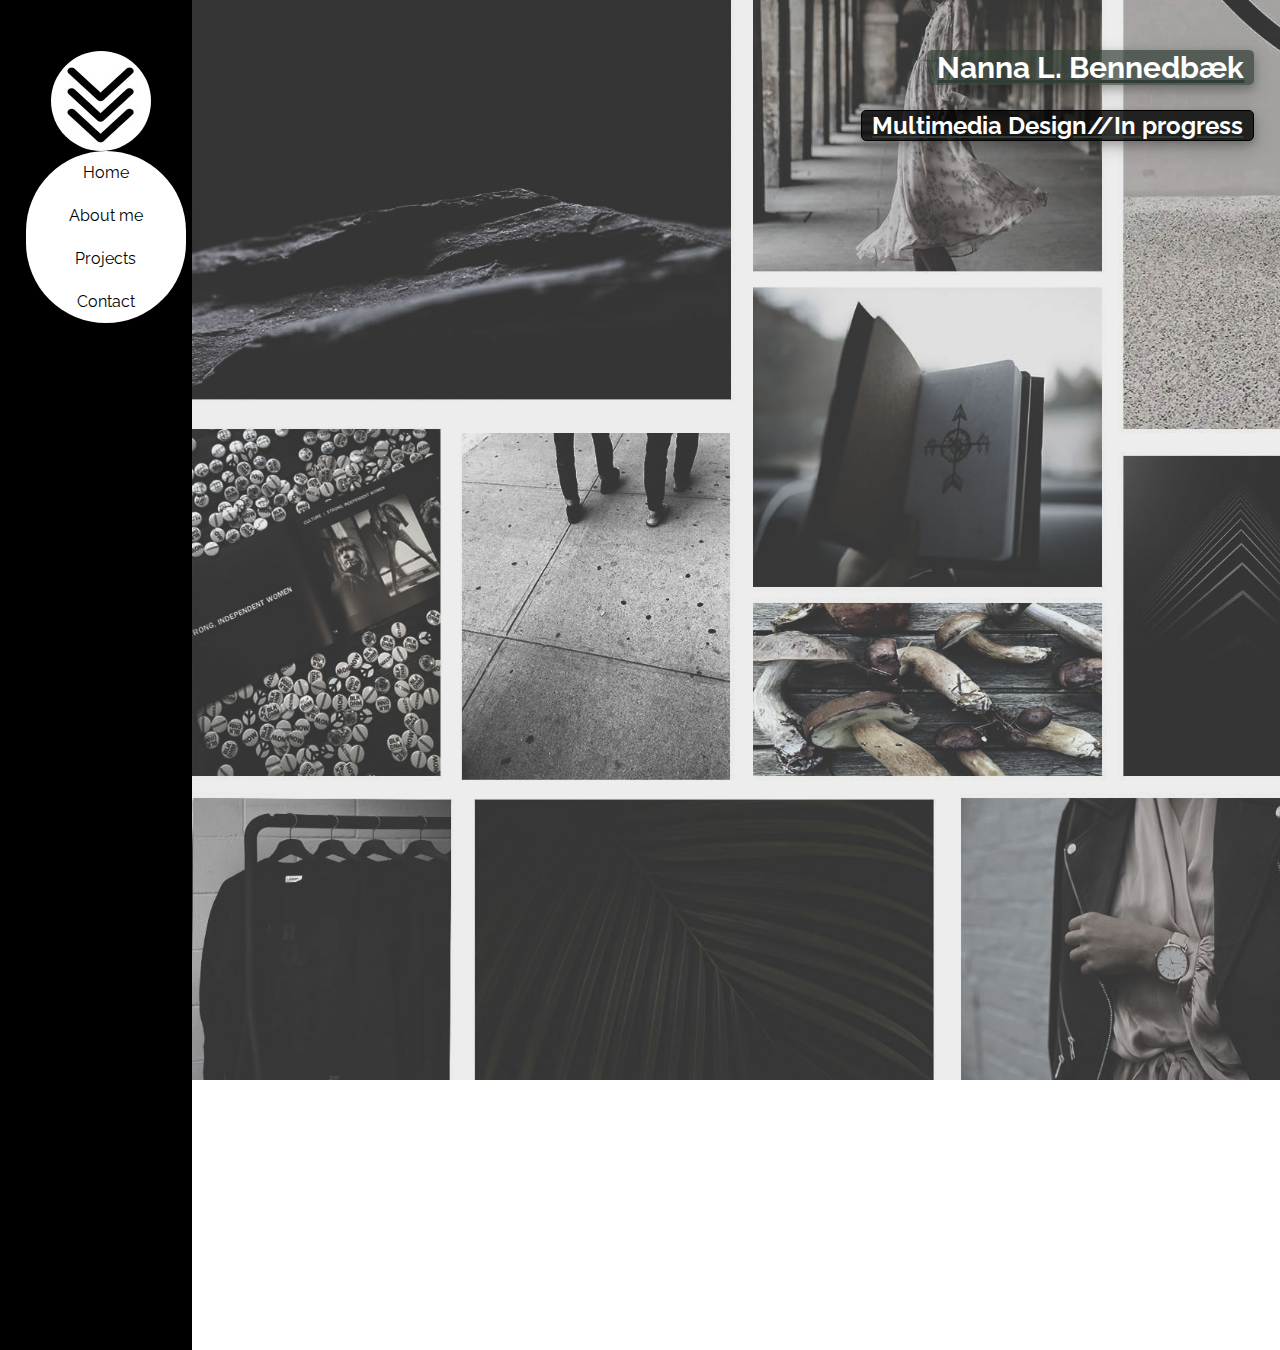
<file: index.html>
<!doctype html>
<html lang="en">
<head>
<meta charset="UTF-8">
<meta name="description" content="Nanna Lybæk Bennedbæk: Studying Multimedia Design. Producing images, graphics, video and websites. View more and reach out!">
<title>Nanna's portfolio</title>
<link href="styles/stylesheet.css" rel="stylesheet" type="text/css">
</head>

<body id="mainpaige">
<div id="container-left">
  <div class="dropdown">
    <button class="dropbtn" id="dropimg"></button>
    <div class="dropdown-content"> <a href="#">Home</a> <a href="pages/portfolio.aboutme.html">About me</a> <a href="pages/portfolio.projects.html">Projects</a> <a href="pages/portfolio.contact.html">Contact</a> </div>
  </div>
</div>
<div id="container-center-main">
  <div id="container-right-main">
    <header>
      <h2 id="name">Nanna L. Bennedbæk</h2>
      <h2 id="main-description">Multimedia Design//In progress</h2>
    </header>
  </div>
</div>
</body>
</html>
</file>
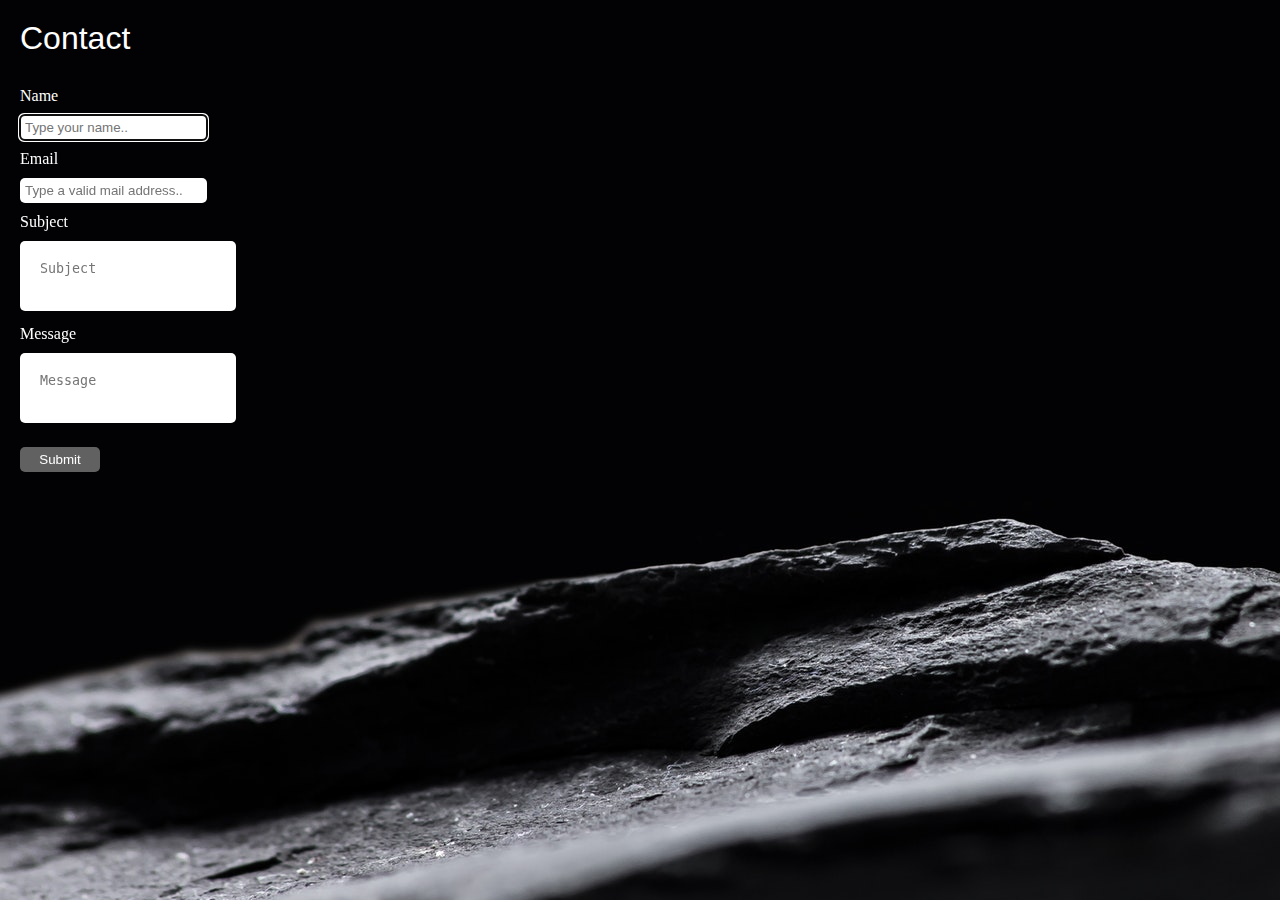
<file: portfolio.contact.html>
<!doctype html>
<html>
<head>
<meta charset="UTF-8">
<link rel="stylesheet" href="portfolio.stylesheet.css">
<title>Contact</title>
	<link rel="icon" type="image/png" href="images/linked-in-logo.jpg">
</head>

<body id="contact-page">
	<div id="container">
	 <div id="header">
		 <header>
		 <h1>Contact</h1>
		</header>
	</div>
<!--Main layout container-->

  <div id="main">
    <form action="mailto:nannalb@hotmail.com" method="post" enctype="text/plain">
      <p>
        <label>Name</label>
      </p>
      <p>
        <input type="text" name="name" placeholder="Type your name.." autofocus required>
      </p>
      <p>
        <label>Email</label>
      </p>
      <p>
        <input type="email" name="email" placeholder="Type a valid mail address.." autofocus required>
      </p>
      <p>
        <label>Subject</label>
      </p>
      <p>
        <textarea name="comment" placeholder="Subject"></textarea>
      </p>
      <p>
        <label>Message</label>
      </p>
      <p>
        <textarea name="comment" placeholder="Message"></textarea>
      </p>
      <input id="button" type="submit" value="Submit">
    </form>
  </div>
	</div>


	
	
	
	
	
<!--webform-->

</body>
</html>
</file>
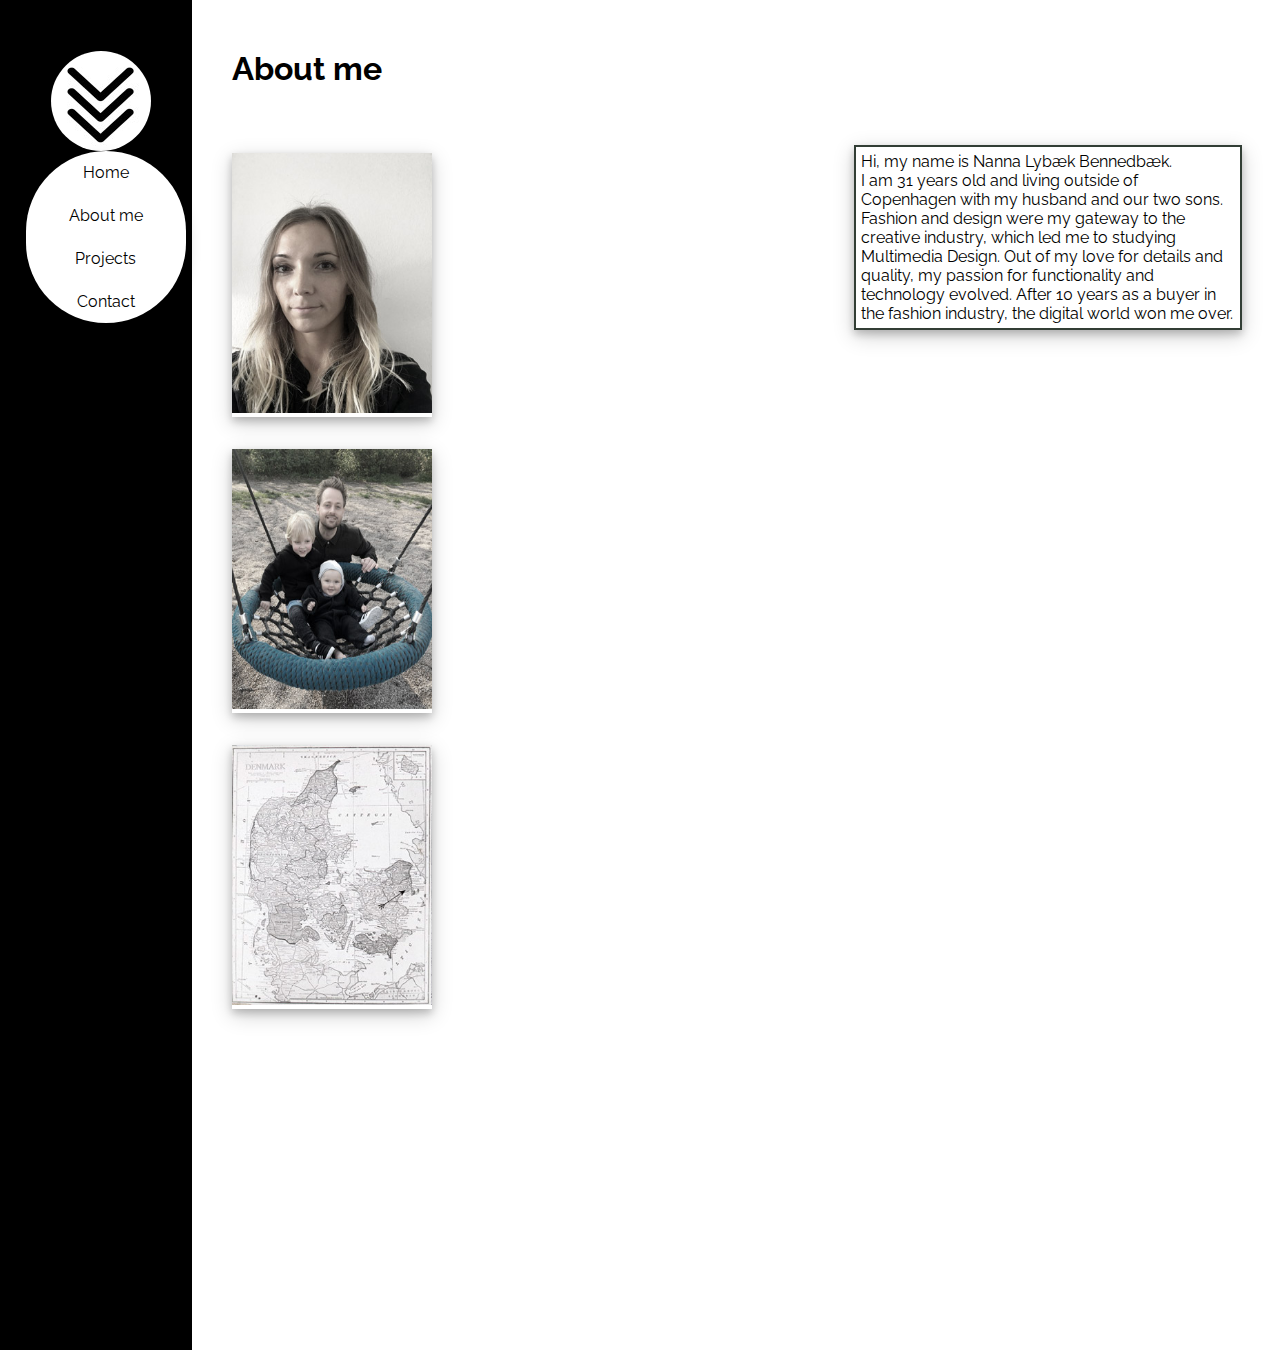
<file: pages/portfolio.aboutme.html>
<!doctype html>
<html lang="en">
<head>
<meta charset="UTF-8">
<title>About me</title>
<link href="../styles/stylesheet.css" rel="stylesheet" type="text/css">
</head>

<body id="about-page">
<div id="container-left">
  <div class="dropdown">
    <button class="dropbtn" id="dropimg"></button>
    <div class="dropdown-content"> <a href="../index.html">Home</a> <a href="#">About me</a> <a href="portfolio.projects.html">Projects</a> <a href="portfolio.contact.html">Contact</a> </div>
  </div>
</div>
<div id="about-center">
  <div id="container-center-about">
    <h1> About me</h1>
    <figure class="fig-box"><img src="../images/nlb.web.jpg" alt="nlb picture" width="200" height="260"></figure>
    <figure class="fig-box"><img src="../images/family.web.png" alt="family picture" width="200" height="260"></figure>
    <figure class="fig-box"><img src="../images/dk-map.web.jpg" alt="map of Denmark" width="200" height="260"></figure>
  </div>
  <div id="about-me-text">
    <p>Hi, my name is Nanna Lybæk Bennedbæk. <br>
      I am 31 years old and living outside of Copenhagen 
      with my husband and our two sons.<br>
      Fashion and design were my gateway to 
      the creative industry, which led me to 
      studying Multimedia Design. Out of my love 
      for details and quality, my passion for 
      functionality and technology evolved. 
      After 10 years as a buyer in the fashion 
      industry, the digital world won me over. </p>
  </div>
</div>
</body>
</html>
</file>
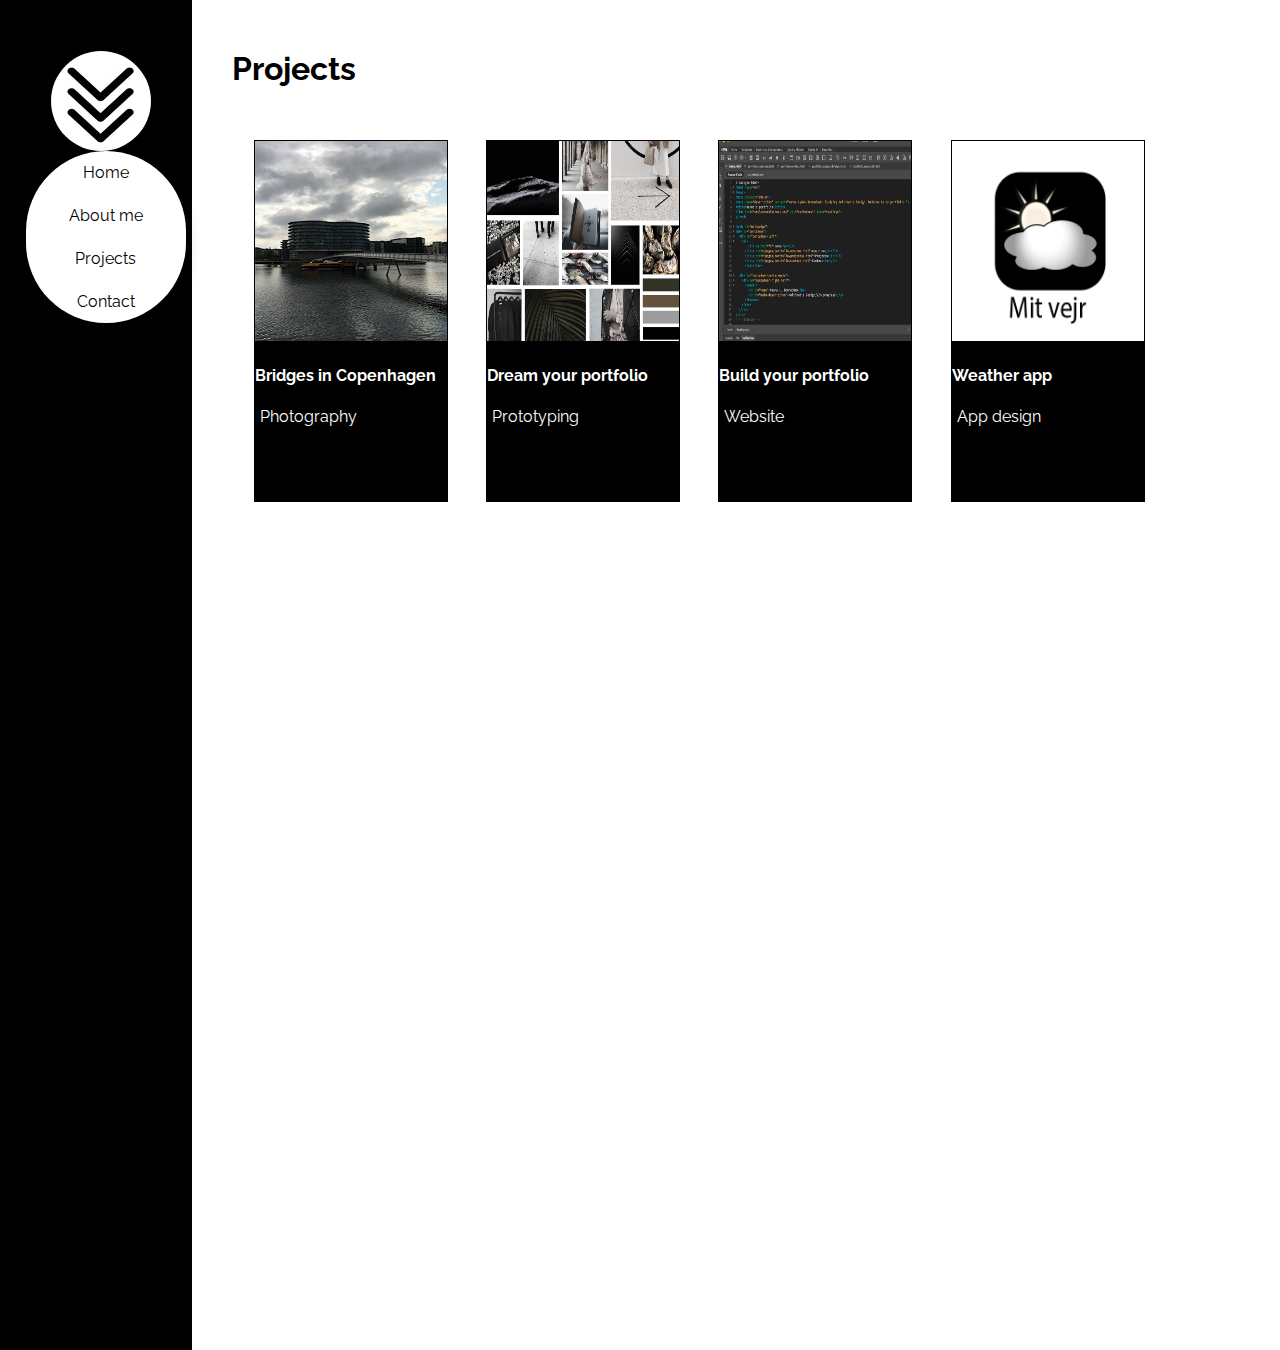
<file: pages/portfolio.projects.html>
<!doctype html>
<html lang="en">
<head>
<meta charset="UTF-8">
<title>portfolio.projects</title>
<link href="../styles/stylesheet.css" rel="stylesheet" type="text/css">
</head>

<body id="projects">
<div id="container-left">
  <div class="dropdown">
		  <button class="dropbtn" id="dropimg"></button>
		  <div class="dropdown-content">
	<a href="../index.html">Home</a>
	  <a href="portfolio.aboutme.html">About me</a>
	  <a href="#">Projects</a>
	  <a href="portfolio.contact.html">Contact</a>
	  </div>
	  </div>
</div>
<div id="container-center-projects">
  
    <h1>Projects</h1>
  
  
    <div id="box1"> <a href="portfolio.projects.bridges.html"><img src="../images/bridge.pj.web.jpg" alt="bridge-in-Copenhagen" style="width:15vw;height:200px;border:0;">
      <h4>Bridges in Copenhagen</h4>
      <p class="project-description">Photography</p>
      </a></div>
    <div id="box2"><a href="portfolio.projects.xd.html"> <img src="../images/collage.portfolio.back.jpg" alt="collage.pic" style="width:15vw;height:200px;border:0;">
      <h4>Dream your portfolio</h4>
      <p class="project-description">Prototyping</p>
      </a> </div>
    <div id="box3"> <a href="portfolio.projects.portfolio.html"> <img src="../images/portfolio.documentation.thumb.jpg" alt="bridge-in-Copenhagen" style="width:15vw;height:200px;border:0;">
      <h4>Build your portfolio </h4>
      <p class="project-description">Website</p>
      </a> </div>
	<div id="box4"><a href="portfolio.projects.weatherapp.html"><img src="../images/mitvejr.png" alt="app-design" style="width:15vw;height:200px;border:0;">
      <h4>Weather app</h4>
      <p class="project-description">App design</p>
      </a></div>

</div>
</body>
</html>
</file>
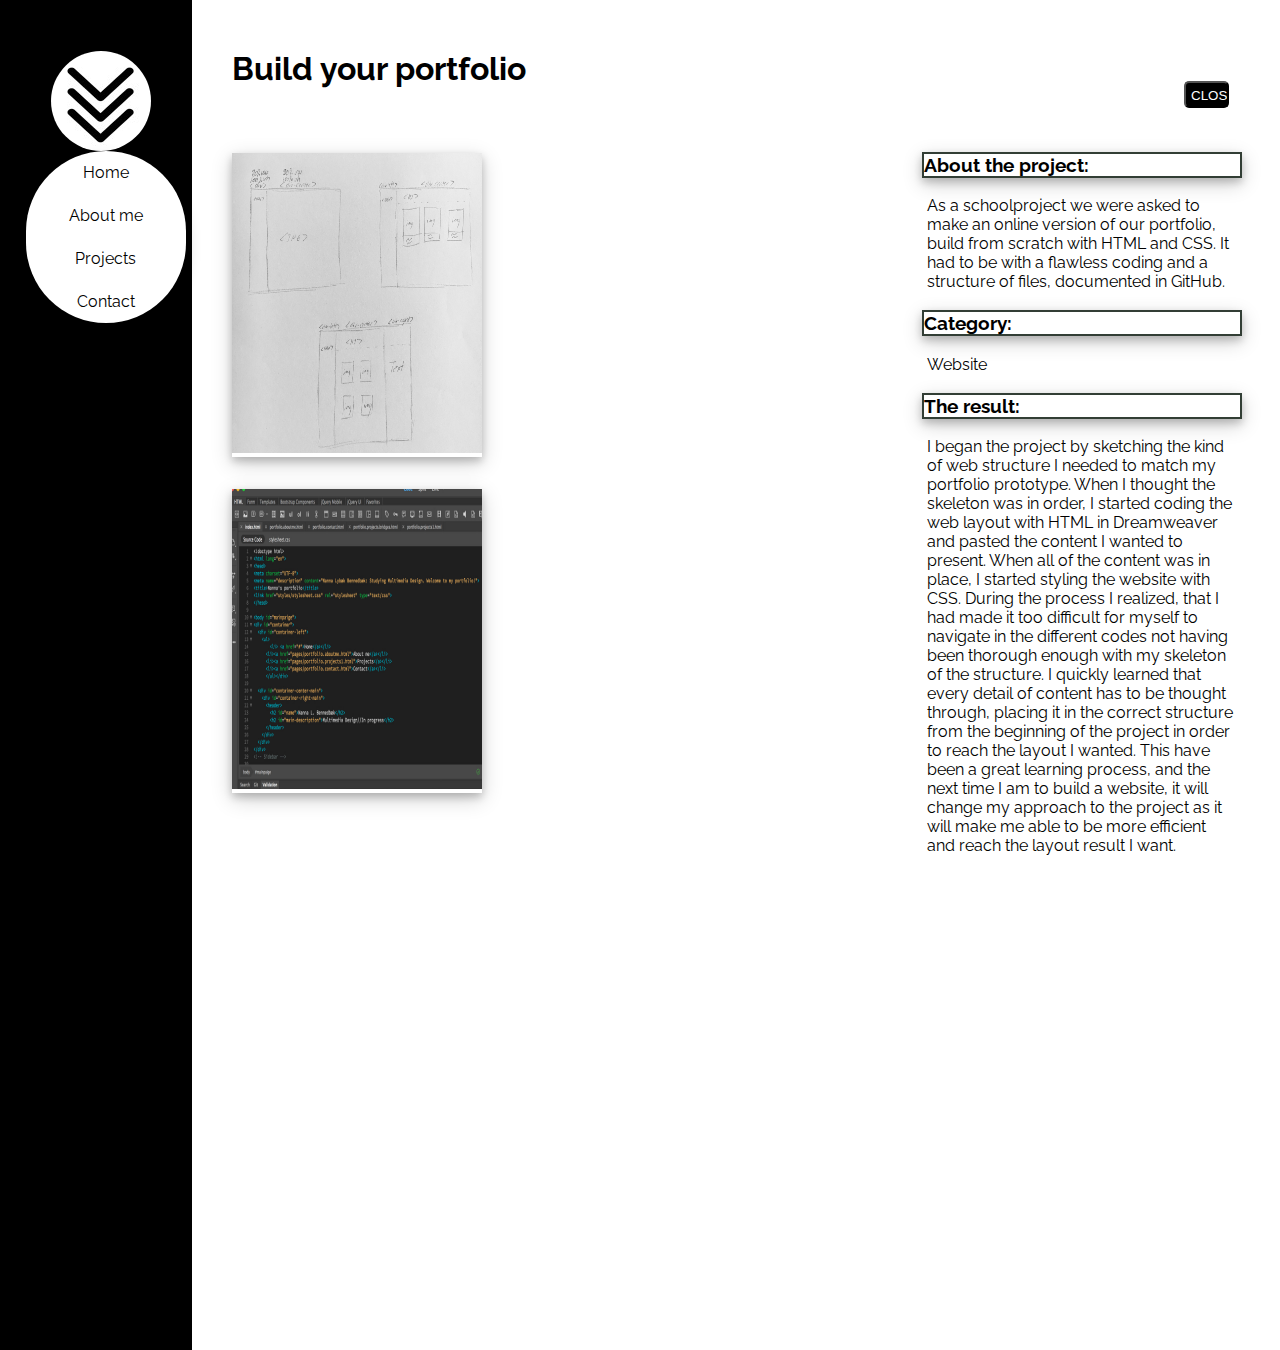
<file: pages/portfolio.projects.portfolio.html>
<!doctype html>
<html lang="en">
<head>
<meta charset="UTF-8">
<title>portfolio.projects.bridges</title>
<link href="../styles/stylesheet.css" rel="stylesheet" type="text/css">
</head>

<body id="projects.bridges">
<div id="container-left">
  <div class="dropdown">
    <button class="dropbtn" id="dropimg"></button>
    <div class="dropdown-content"> <a href="../index.html">Home</a> <a href="portfolio.aboutme.html">About me</a> <a href="portfolio.projects.html">Projects</a> <a href="portfolio.contact.html">Contact</a> </div>
  </div>
</div>
<div id="container-center-projects-portfolio">
  <h1>Build your portfolio</h1>
  <figure class="fig-box"><img src="../images/portfolio.sketch.png" alt="html-picture" width="250" height="300"></figure>
  <figure class="fig-box"><img src="../images/portfolio.documentation.thumb.jpg" alt="html-picture" width="250" height="300"></figure>
</div>
<div id="container-right-projects-portfolio">
	<input type="button" id= "buttonback" value="CLOSE" onclick="history.back(-1)" />
  <h3>About the project:</h3>
  <p> As a schoolproject we were asked to make an online version of our portfolio, build from scratch with HTML and CSS. It had to be with a flawless coding and a structure of files, documented in GitHub. </p>
  <h3>Category:</h3>
  <p>Website</p>
  <h3>The result:</h3>
  <p>I began the project by sketching the kind of web structure I needed to match my portfolio prototype.
    When I thought the skeleton was in order, I started coding the web layout with HTML in Dreamweaver and pasted the content I wanted to present. When all of the content was in place, I started styling the website with CSS. During the process I realized, that I had made it too difficult for myself to navigate in the different codes not having been thorough enough with my skeleton of the structure. I quickly learned that every detail of content has to be thought through, placing it in the correct structure from the beginning of the project in order to reach the layout I wanted.
    This have been a great learning process, and the next time I am to build a website, it will change my approach to the project as it will make me able to be more efficient and reach the layout result I want. </p>
</div>
</body>
</html>
</file>
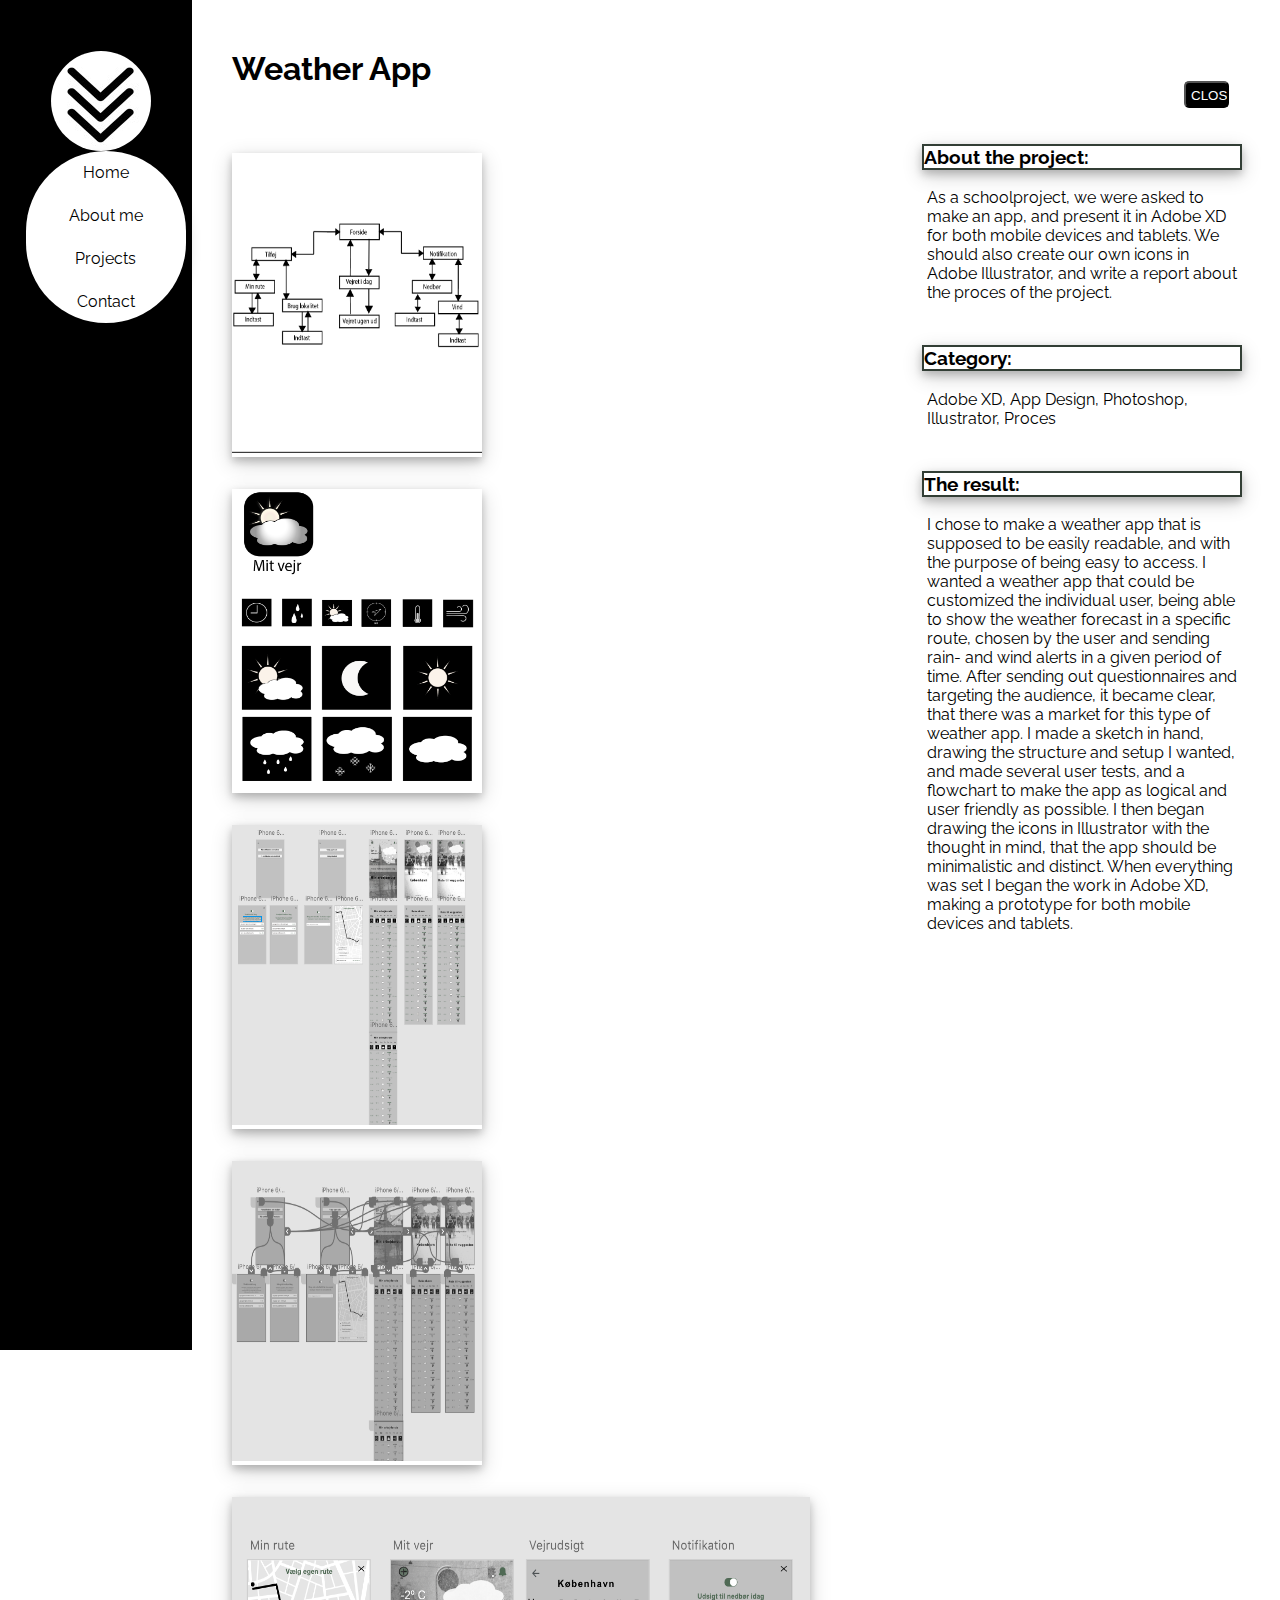
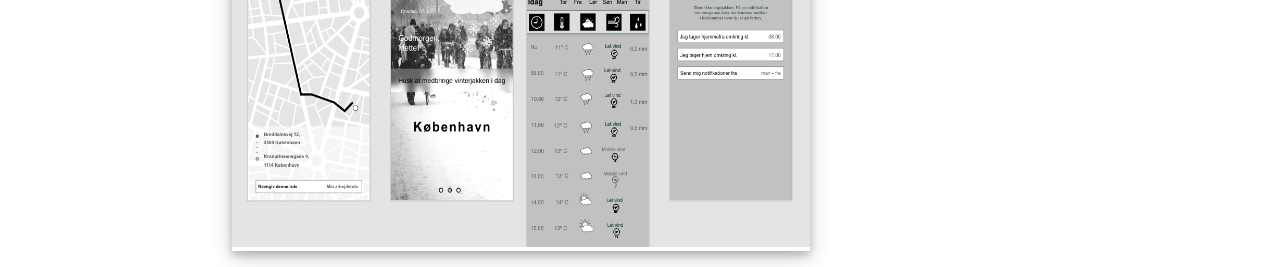
<file: pages/portfolio.projects.weatherapp.html>
<!doctype html>
<html lang="en">
<head>
<meta charset="UTF-8">
<title>portfolio.projects.weatherapp</title>
<link href="../styles/stylesheet.css" rel="stylesheet" type="text/css">
</head>

<body id="projects.app">
<div id="container-left">
  <div class="dropdown">
    <button class="dropbtn" id="dropimg"></button>
    <div class="dropdown-content"> <a href="../index.html">Home</a> <a href="portfolio.aboutme.html">About me</a> <a href="portfolio.projects.html">Projects</a> <a href="portfolio.contact.html">Contact</a> </div>
  </div>
</div>
<div id="container-center-projects-app">
  <h1>Weather App</h1>
  <figure class="fig-box"><img src="../images/flowchart-app.png" alt="flowchart" width="250" height="300"></figure>
  <figure class="fig-box"><img src="../images/app-icons.png" alt="app-icons" width="250" height="300"></figure>
  <figure class="fig-box"><img src="../images/xd-app.png" alt="xd-app" width="250" height="300"></figure>
  <figure class="fig-box"><img src="../images/xd-prototype.png" alt="xd-prototype" width="250" height="300"></figure>
  <figure class="fig-box"><img src="../images/mitvejr-proto.png" alt="app" width="578" height="350" ></figure>
</div>
<div id="container-right-projects-app">
  <input type="button" id= "buttonback" value="CLOSE" onclick="history.back(-1)" />
  <h3>About the project:</h3>
  <p> As a schoolproject, we were asked to 
    make an app, and present it in Adobe XD for both mobile devices and tablets. We should also create our own icons in Adobe Illustrator, and write a report about the proces of the project. </p>
  <br>
  <h3>Category:</h3>
  <p>Adobe XD, App Design, Photoshop, Illustrator, Proces</p>
  <br>
  <h3>The result:</h3>
  <p>I chose to make a weather app that is supposed to be easily readable, and with the purpose of being easy to access. I wanted a weather app that could be customized the individual user, being able to show the weather forecast in a specific route, chosen by the user and sending rain- and wind alerts in a given period of time. After sending out questionnaires and targeting the audience, it became clear, that there was a market for this type of weather app. I made a sketch in hand, drawing the structure and setup I wanted, and made several user tests, and a flowchart to make the app as logical and user friendly as possible. 
    I then began drawing the icons in Illustrator with the thought in mind, that the app should be minimalistic and distinct.
    When everything was set I began the work in Adobe XD, making a prototype for both mobile devices and tablets. </p>
</div>
</body>
</html>
</file>
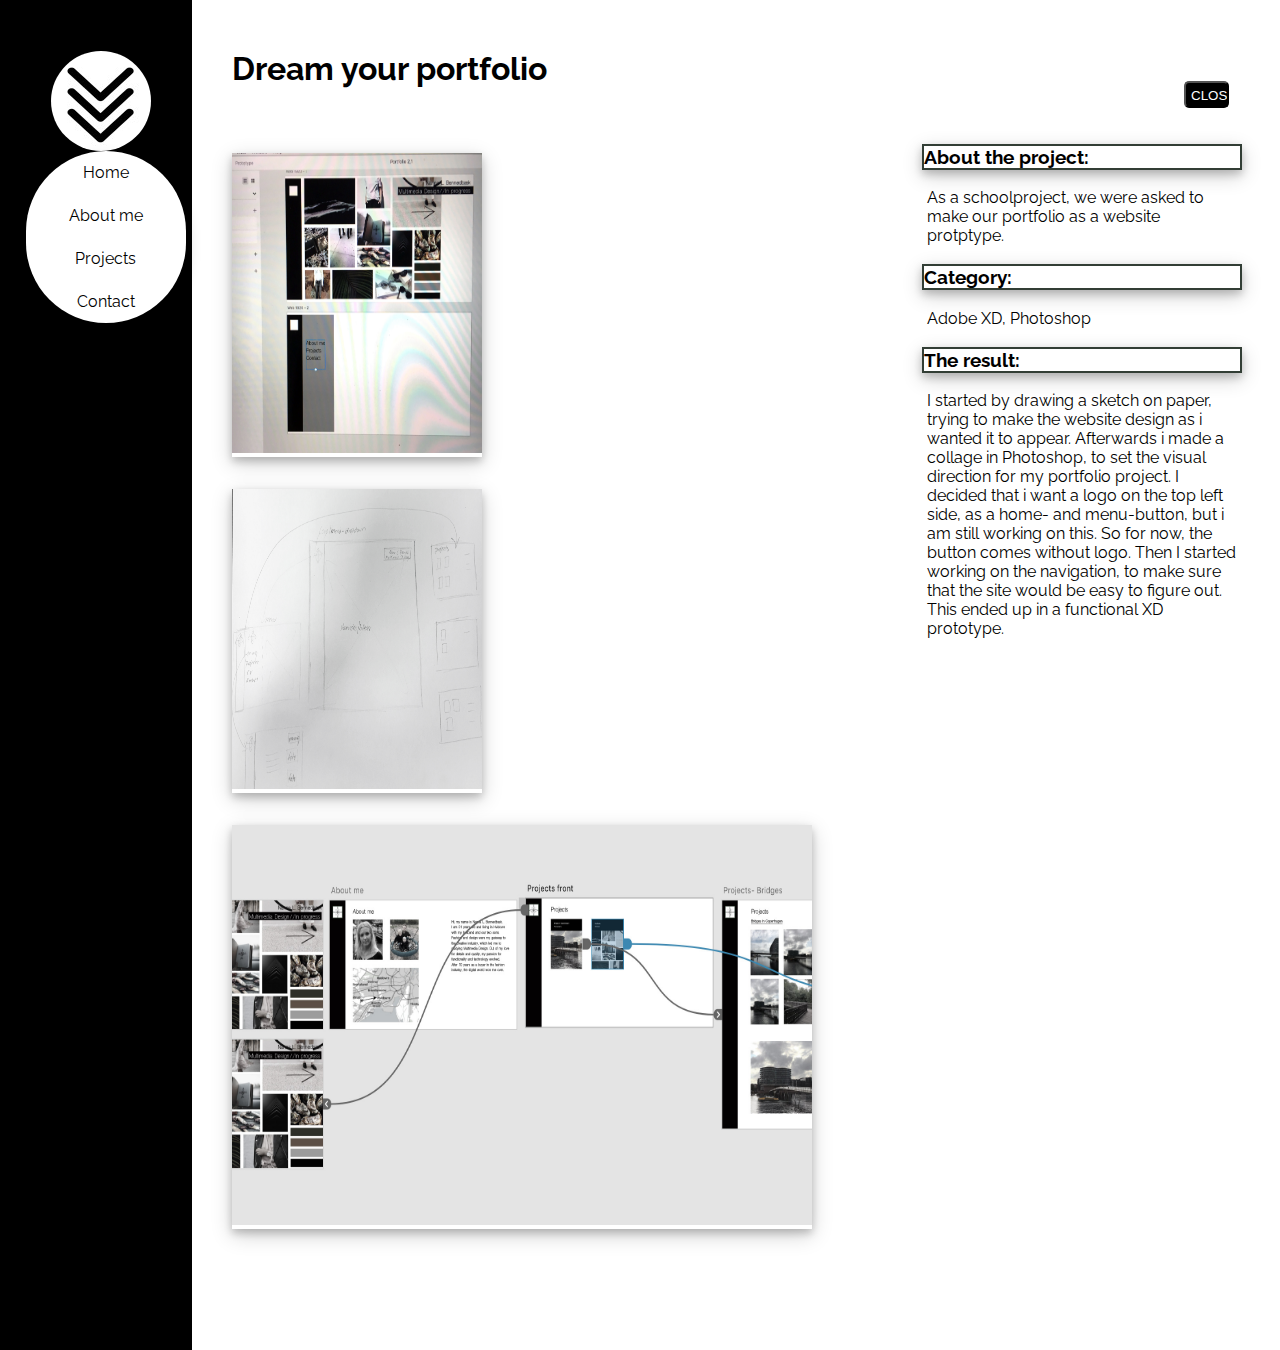
<file: pages/portfolio.projects.xd.html>
<!doctype html>
<html lang="en">
<head>
<meta charset="UTF-8">
<title>Untitled Document</title>
<link href="../styles/stylesheet.css" rel="stylesheet" type="text/css">
</head>

<body id="portfolio.projects.xd">
<div id="container-left">
  <div class="dropdown">
    <button class="dropbtn" id="dropimg"></button>
    <div class="dropdown-content"> <a href="../index.html">Home</a> <a href="portfolio.aboutme.html">About me</a> <a href="portfolio.projects.html">Projects</a> <a href="portfolio.contact.html">Contact</a> </div>
  </div>
</div>
<div id="container-center-projects-xd">
  <h1>Dream your portfolio</h1>
  <figure class="fig-box"><img src="../images/portfolio-in-progress.png" alt="xd-picture" width="250" height="300"></figure>
  <figure class="fig-box"><img src="../images/sketch-xd-dream.png" alt="sketch" width="250" height="300"></figure>
  <figure class="fig-box"><img src="../images/xd-screenshot.png" alt="screenshot-xd" width="580" height="400"></figure>
</div>
<div id="container-right-projects-xd">
	<input type="button" id= "buttonback" value="CLOSE" onclick="history.back(-1)" />
  <h3>About the project:</h3>
  <p>As a schoolproject, we were asked 
    to make our portfolio as
    a website protptype.</p>
  <h3>Category:</h3>
  <p>Adobe XD, Photoshop</p>
  <h3>The result:</h3>
  <p>I started by drawing a sketch on paper,
    trying to make the website design
    as i wanted it to appear.
    Afterwards i made a collage in
    Photoshop, to set the visual direction
    for my portfolio project.
    I decided that i want a logo on the 
    top left side, as a home- and 
    menu-button, but i am still working on 
    this. So for now, the button comes 
    without logo. Then I started working on the navigation, to make sure that the site would be easy to figure out. This ended up in a functional XD prototype. </p>
</div>
</body>
</html>
</file>
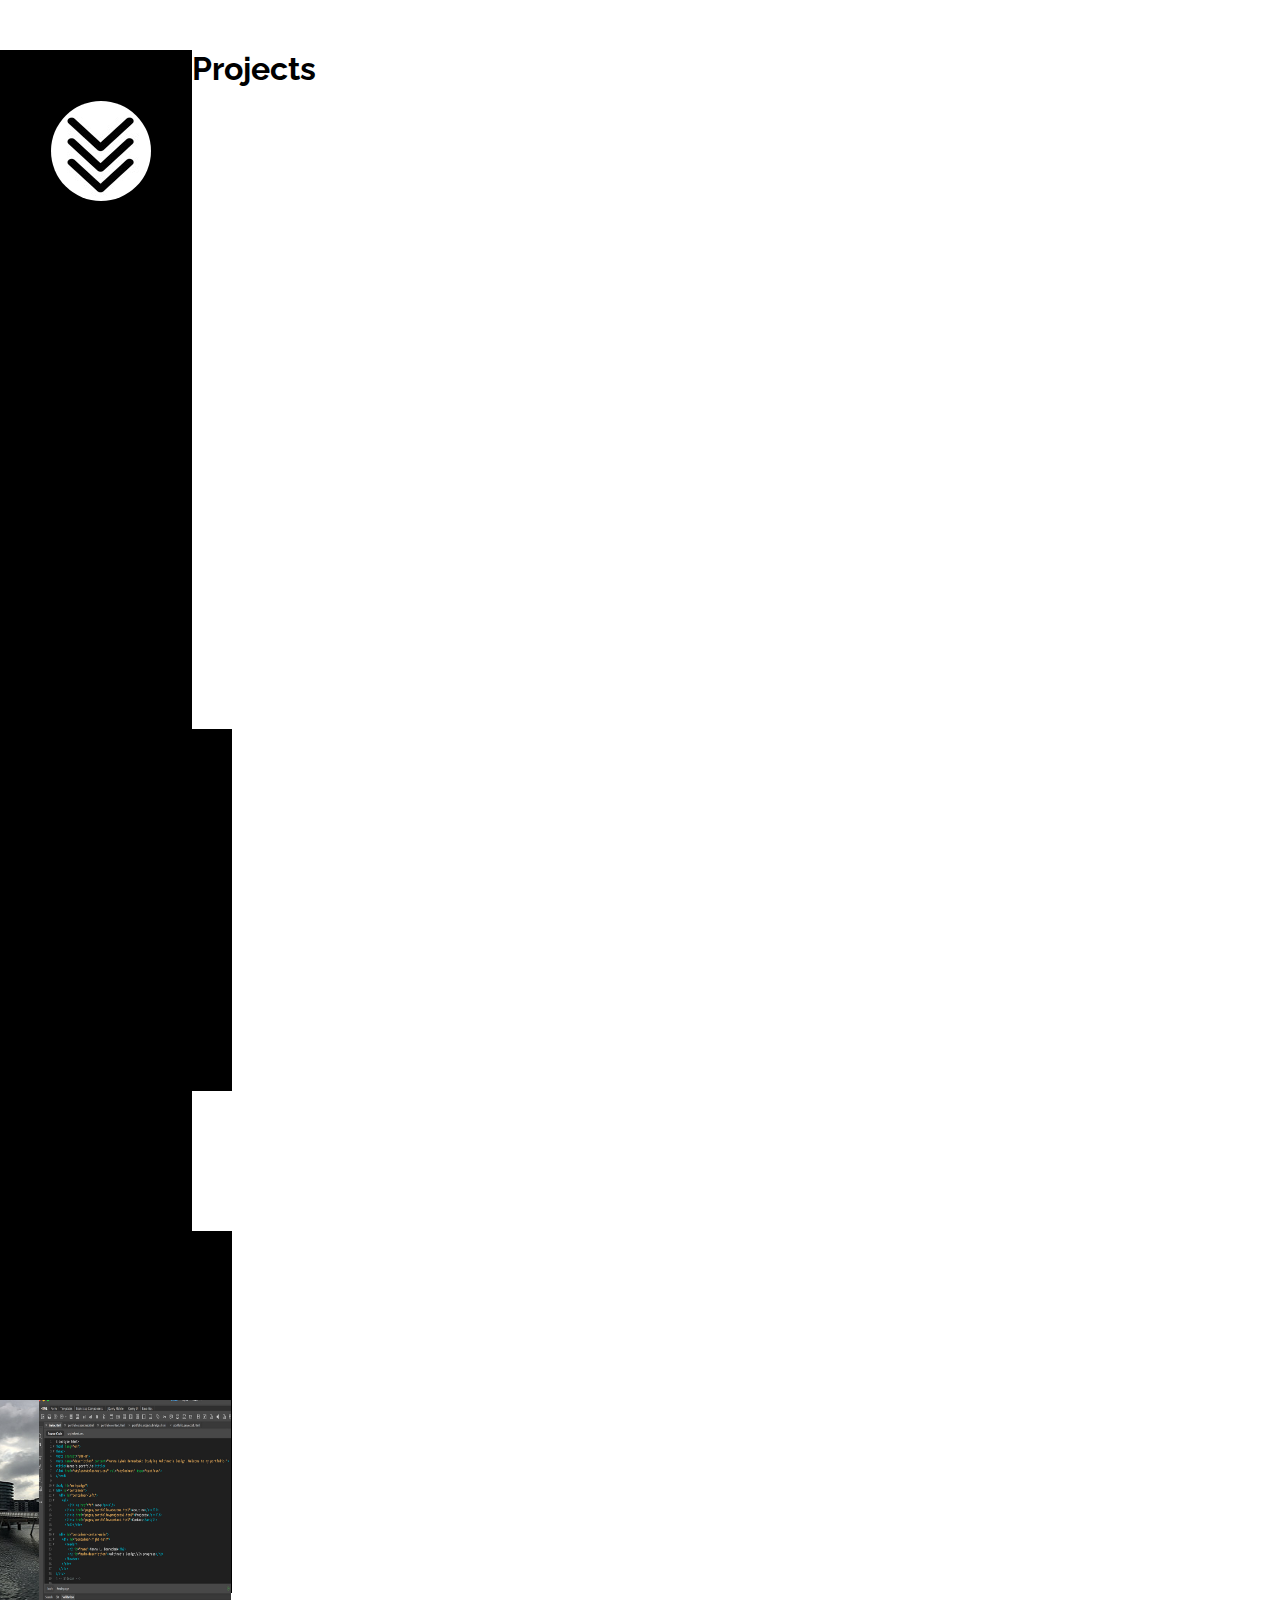
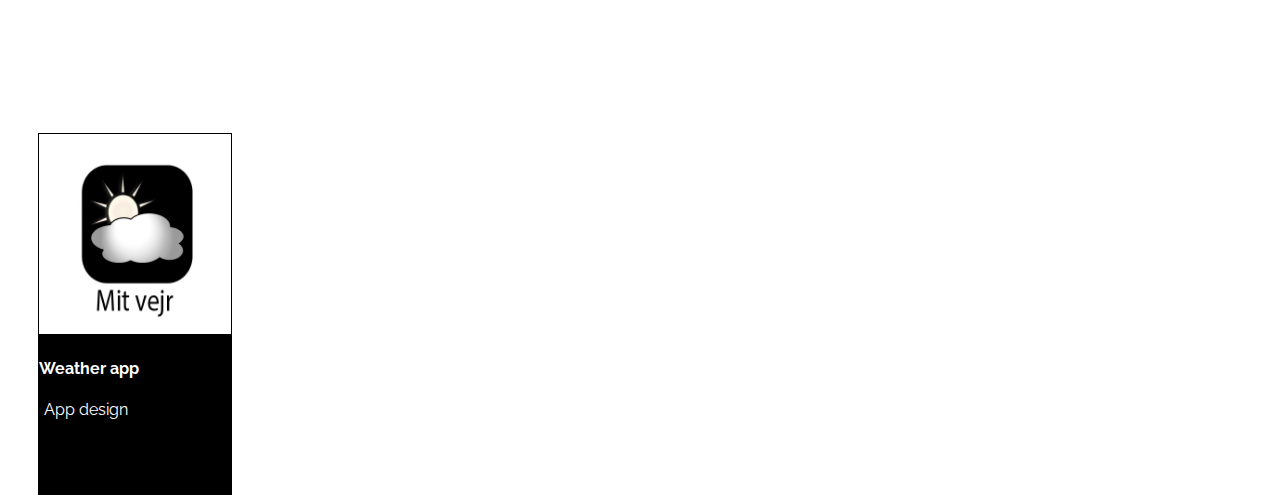
<file: pages/portfolio.projects1.html>
<!doctype html>
<html lang="en">
<head>
<meta charset="UTF-8">
<title>portfolio.projects1</title>
<link href="../styles/stylesheet.css" rel="stylesheet" type="text/css">
</head>

<body id="projects1">
<div id="container-left">
  <div class="dropdown">
		  <button class="dropbtn" id="dropimg"></button>
		  <div class="dropdown-content">
	<a href="../index.html">Home</a>
	  <a href="portfolio.aboutme.html">About me</a>
	  <a href="#">Projects</a>
	  <a href="portfolio.contact.html">Contact</a>
	  </div>
	  </div>
</div>
<div id="container-center-projects1">
  
    <h1>Projects</h1>
  
  
    <div id="box1"> <a href="portfolio.projects.bridges.html"><img src="../images/bridge.pj.web.jpg" alt="bridge-in-Copenhagen" style="width:15vw;height:200px;border:0;">
      <h4>Bridges in Copenhagen</h4>
      <p class="project-description">Photography</p>
      </a></div>
    <div id="box2" ><a href="portfolio.projects.xd.html"> <img src="../images/collage.portfolio.2 copy.jpg" alt="collage.pic" style="width:15vw;height:200px;border:0;">
      <h4>Dream your portfolio</h4>
      <p class="project-description">Prototyping</p>
      </a> </div>
    <div id="box3"> <a href="portfolio.projects.portfolio.html"> <img src="../images/portfolio.documentation.thumb.jpg" alt="bridge-in-Copenhagen" style="width:15vw;height:200px;border:0;">
      <h4>Build your portfolio </h4>
      <p class="project-description">Website</p>
      </a> </div>
	<div id="box4"> <a href="portfolio.projects.weatherapp.html"><img src="../images/mitvejr.png" alt="app-design" style="width:15vw;height:200px;border:0;background-color: rgba(147,147,147,1.00)">
      <h4>Weather app</h4>
      <p class="project-description">App design</p>
      </a></div>

</div>
</body>
</html>
</file>
<file: styles/stylesheet.css>
@charset "UTF-8";
/* CSS portfolio styles */
@import url('https://fonts.googleapis.com/css?family=Montserrat|Raleway');
body {
	font-family: 'Raleway', sans-serif;
	margin: 0;
	height: 0;
}
h1 {
	color: black;
	margin-top: 50px;
	margin-bottom: 50px;
	margin-left: 40px;
	display: block;
}
h2 {
	margin-top: 50px;
	padding: 10px;
	text-decoration-line: underline;
	text-decoration-color: #323E35;
	margin-right: 2vw;
}
h3 {
	border: 2px solid #323E35;
	box-shadow: 0 4px 8px 0 rgba(0, 0, 0, 0.2), 0 6px 20px 0 rgba(0, 0, 0, 0.19);
}
/*Mainpage layout*/

/*Navigation*/
#container-left {
	width: 15vw;
	min-height: 150vh;
	margin-left: 0;
	background: black;
	float: left;
}
.dropbtn {
	padding: 50px;
	border: none;
	border-radius: 50px;
	margin-left: 4vw;
	margin-top: 4vw;
}
#dropimg {
	background-image: url(../images/logo.webnav.png);
}
.dropdown {
	position: relative;
	display: inline-block;
}
.dropdown-content {
	display: none;
	position: absolute;
	background-color: white;
	min-width: 160px;
	box-shadow: 0px 8px 16px 0px rgba(0,0,0,0.2);
	z-index: 1;
	margin-left: 2vw;
	border-radius: 100px;
}
.dropdown-content a {
	color: black;
	padding: 12px 16px;
	text-decoration: none;
	display: block;
	text-align: center;
}
.dropdown-content a:hover {
	color: #323E35;
	font-weight: 900;
	text-transform: uppercase;
	text-shadow: 2 2 5 #323E35;
}
.dropdown:hover .dropdown-content {
	display: block;
}
.dropdown:hover .dropbtn {
}
/*main page*/
#container-center-main {
	background-image: url("../images/collage.portfolio.copy.jpg");
	background-color: #cccccc;
	background-size: cover;
	height: 120vh;
	width: 85vw;
	margin-left: 15vw;
}
#container-right-main {
	float: right;
}
#name {
	float: right;
	background-color: rgba(50,62,53,0.7);
	font-size: 30px;
	border: none;
	border-radius: 5px;
	color: white;
	clear: right;
	padding: 0px 10px 0px 10px;
	box-shadow: 0 4px 8px 0 rgba(0, 0, 0, 0.2), 0 6px 20px 0 rgba(0, 0, 0, 0.19);
}
#main-description {
	background: rgba(0,0,0,0.8);
	border: 1px solid black;
	border-radius: 5px;
	color: white;
	clear: right;
	padding: 0px 10px 0px 10px;
	text-align: center;
	box-shadow: 0 4px 8px 0 rgba(0, 0, 0, 0.2), 0 6px 20px 0 rgba(0, 0, 0, 0.19);
}
/*contact page*/

#container-center-contact {
	float: left;
	margin-left: 2.6vw;
	width: 50vw;
}
#container-right-contact {
	float: right;
	color: white;
	width: 25vw;
	margin-top: 430px;
}
#container-right-contact p {
	margin-bottom: 20px;
}
#contact-page {
	background-image: url("../images/black-rock-unsplash.s.jpg");
	background-position: center;
}
#contact {
	margin-left: 0;
	color: #ddd;
}
p {
	text-align: left;
	margin: 5px;
}
input {
	border-radius: 5px;
	padding: 5px 5px 5px 5px;
	margin-bottom: 20px;
	width: 15vw;
}
textarea {
	resize: none;
	border-radius: 5px;
	padding: 15px 5px 5px 5px;
	margin-bottom: 20px;
	width: 15vw;
}
#message-area {
	padding: 70px 10px 70px 10px;
	width: 20vw
}
label {
	color: white;
}
#button {
	background-color: #696969;
	color: white;
	width: 100px;
	margin-top: 20px;
	padding: 10px;
}
/*about me page*/


#container-center-about {
	display: block;
	width: 40vw;
	float: left;
}
#about-me-text {
	width: 30vw;
	float: right;
	margin-top: 145px;
	margin-right: 3vw;
	border: 2px solid #323E35;
	color: black;
	box-shadow: 0 4px 8px 0 rgba(0, 0, 0, 0.2), 0 6px 20px 0 rgba(0, 0, 0, 0.19);
}
.fig-box {
	box-shadow: 0 4px 8px 0 rgba(0, 0, 0, 0.2), 0 6px 20px 0 rgba(0, 0, 0, 0.19);
}
/*#about-center{
	background-image: url(../images/marble-black.jpeg);
	background:cover;
	height:100vh;
	
}
*/
/*Projects page*/

#buttonback {
	background: black;
	color: white;
	width: 3.5vw;
	height: 3vh;
	float: right;
	position: absolute;
	top: 9vh;
	right: 4vw;
	border-radius: 5px;
}
/*#aboutproject{
	width:25vw;
	float:right;
	
}*/
	
#container-center-projects {
	display: flex;
	height: 100vh;
	width: 85vw;
	
}
h4 {
	color: white;
}
a {
	text-decoration: none;
	color: white;
}
#box1 {
	background-color: black;
	display: inline block;
	width: 15vw;
	height: 40vh;
	text-decoration: none;
	margin-left: -8vw;
	margin-bottom: 2vh;
	margin-top: 140px;
	border: 1px solid black;
}
#box2 {
	background-color: black;
	display: block;
	width: 15vw;
	height: 40vh;
	text-decoration: none;
	margin-left: 3vw;
	margin-bottom: 2vh;
	margin-top: 140px;
	border: 1px solid black;
}
#box3 {
	background-color: black;
	display: inline block;
	width: 15vw;
	height: 40vh;
	text-decoration: none;
	margin-left: 3vw;
	margin-bottom: 2vh;
	margin-top: 140px;
	border: 1px solid black;
}
#box4 {
	background-color: black;
	display: inline block;
	width: 15vw;
	height: 40vh;
	text-decoration: none;
	margin-left: 3vw;
	margin-bottom: 2vh;
	margin-top: 140px;
	border: 1px solid black;
}
/*Projects Bridges*/

#container-center-projects-bridges {
	display: inline-block;
	width: 50vw;
}
#container-right-projects-bridges {
	float: right;
	width: 25vw;
	margin-top: 125px;
	margin-right: 3vw;
}
.fig-box {
	display: inline block;
	float: left;
}


/*Projects weather app*/
#container-center-projects-app {
	display: inline-block;
	width: 50vw;
}
#container-right-projects-app {
	float: right;
	width: 25vw;
	margin-top: 125px;
	margin-right: 3vw;
}
.fig-box {
	display: inline block;
	float: left;
}

/*Projects XD*/

#container-center-projects-xd {
	display: block;
	width: 50vw;
	float: left;
}
#container-right-projects-xd {
	margin-top: 125px;
	margin-right: 3vw;
	width: 25vw;
	float: right;
}
/*Projects portfolio*/

#container-center-projects-portfolio {
	display: inline-block;
	width: 50vw;
	float: left;
}
#container-right-projects-portfolio {
	margin-top: 133px;
	margin-right: 3vw;
	width: 25vw;
	float: right;
}
</file>
<file: portfolio.stylesheet.css>
@charset "UTF-8";
/* Portfolio stylesheet */




* {
	margin: 0;
	padding: 0;
	border: none;
}
/*Mainpage layout*/


h1 {
	font-family: sans-serif;
	font-weight: 300;
}
#name {
	float: right;
}
#main-description {
	background: black;
	border: 1px solid black;
	color: white;
	float: right;
	clear: right;
	padding: 0px 10px 0px 10px;
	text-align: center;
}
#mainpaige {
	background-image: url("images/collage.portfolio.2 copy.jpg");
	background-color: #cccccc;
	background-repeat: no-repeat, repeat;
	background-size: cover;
	background-position: center;
	height: 600px;
}
/*Contact site layout*/
#contact-page {
	background-image: url("images/Black rock unsplash.jpeg");
}
header {
	padding: 20px;
	color: white;
}
p {
	margin-top: 10px;
	width: 240px;
	text-align: left
}
input {
	border-radius: 5px;
	padding: 5px;
}
textarea {
	resize: none;
	border-radius: 5px;
	padding: 20px;
}
label {
	color: white;
}
#button {
	background-color: #616161;
	color: white;
	width: 80px;
	margin-top: 20px;
}

/*Form styles*/

form {
	width: 240px;
	margin-left: 20px;
}
/*Sidebar menu layout*/
</file>
